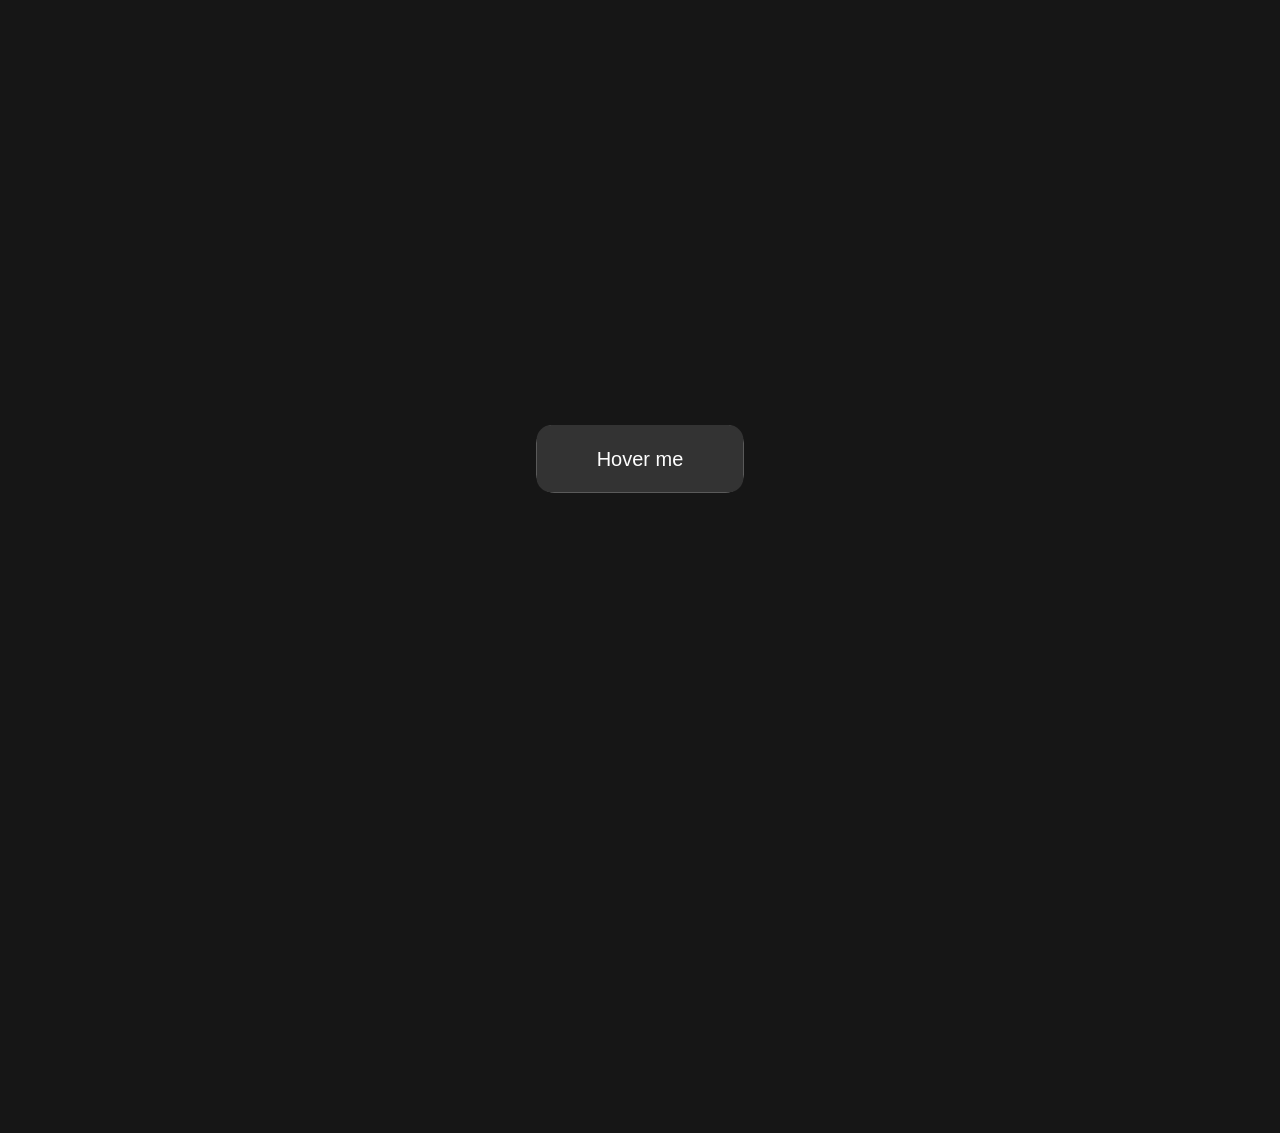
<file: pure css/00-glowing-button/index.html>
<!DOCTYPE html>
<html lang="en">
<head>
  <meta charset="UTF-8">
  <meta name="viewport" content="width=device-width, initial-scale=1.0">
  <title>Glowing Button </title>
  <link rel="stylesheet" href="style.css">
</head>
<body>
  <button class="btn">Hover me</button>
</body>
</html>
</file>
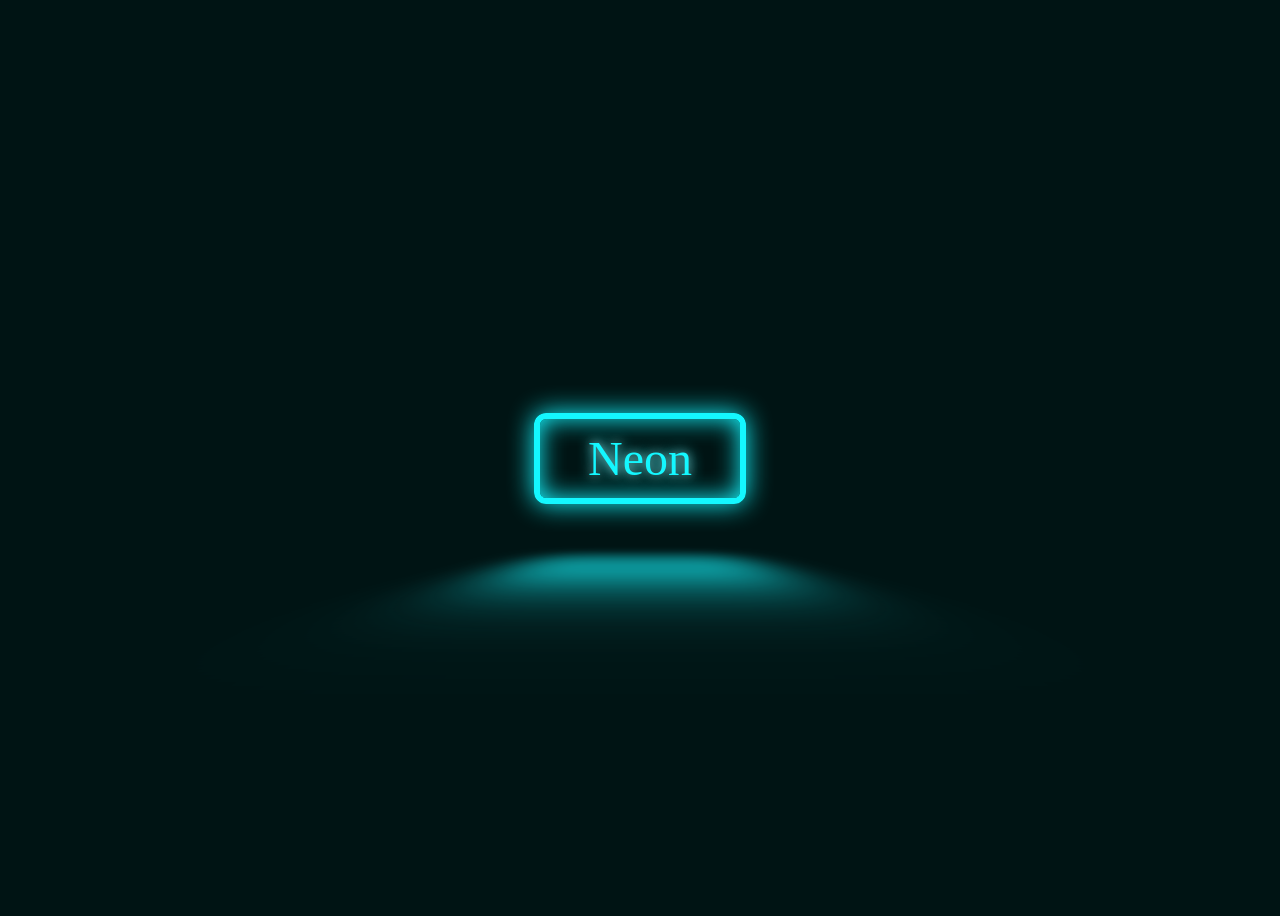
<file: pure css/02-neon-button/index.html>
<!DOCTYPE html>
<html lang="en">
<head>
  <meta charset="UTF-8">
  <meta name="viewport" content="width=device-width, initial-scale=1.0">
  <title>neon Button</title>
  <link rel="stylesheet" href="style.css">
</head>
<body>
  <a class="neon">Neon</a>
</body>
</html>
</file>
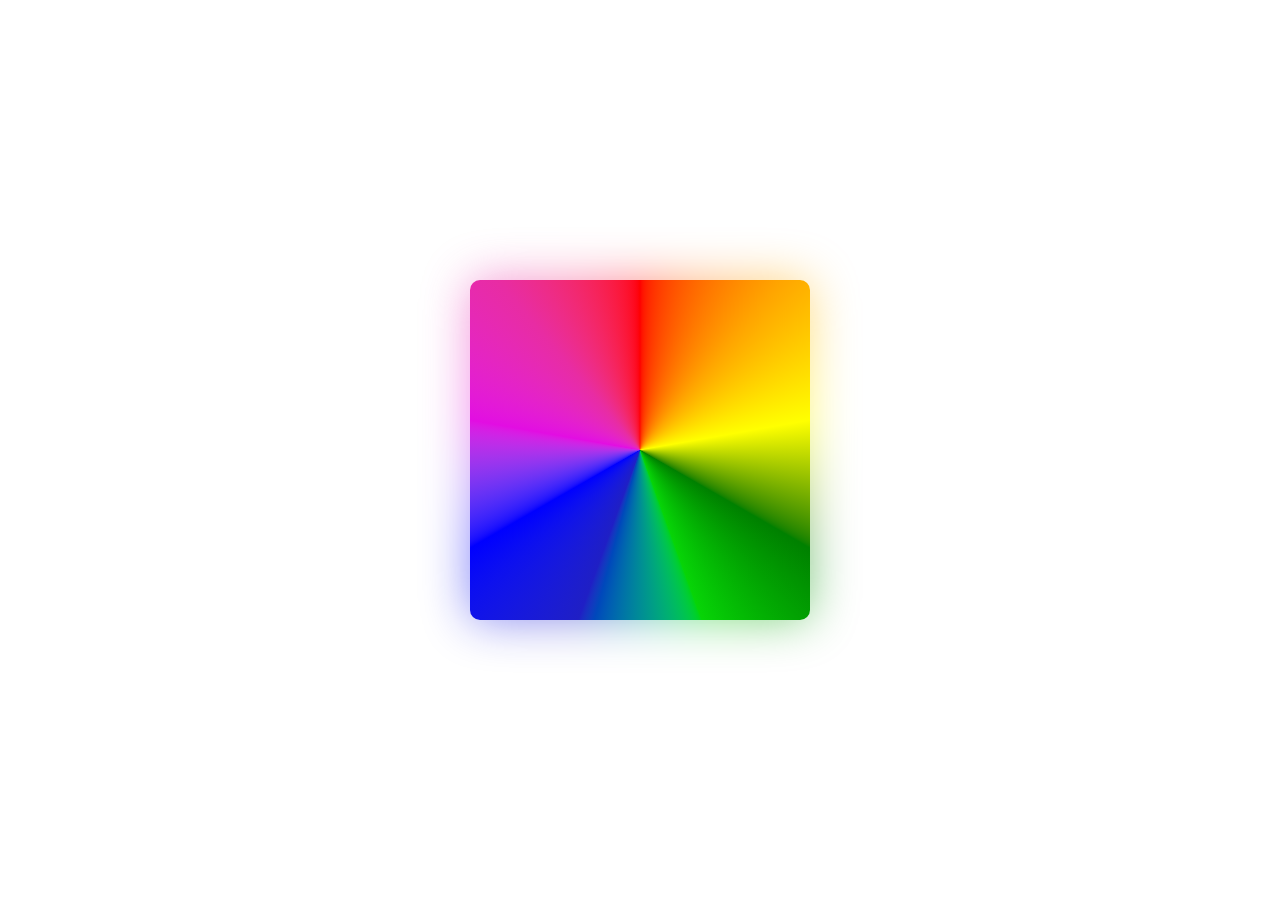
<file: pure css/04-animating-borders/index.html>
<!DOCTYPE html>
<html lang="en">
<head>
  <meta charset="UTF-8">
  <meta name="viewport" content="width=device-width, initial-scale=1.0">
  <title>Animation with borders</title>
  <link rel="stylesheet" href="style.css">
  <link href="https://fonts.googleapis.com/css?family=Poppins:100,100italic,200,200italic,300,300italic,regular,italic,500,500italic,600,600italic,700,700italic,800,800italic,900,900italic" rel="stylesheet" />
</head>
<body>
  <div class="card">
    <h1>Welcome</h1>
    <p>
      Lorem ipsum dolor, sit amet consectetur adipisicing elit. Minima error, quia suscipit officia alias obcaecati ipsam animi qui necessitatibus natus, ullam, incidunt reiciendis? Et veniam minima quaerat quia eveniet totam!
    </p>
  </div>
</body>
</html>
</file>
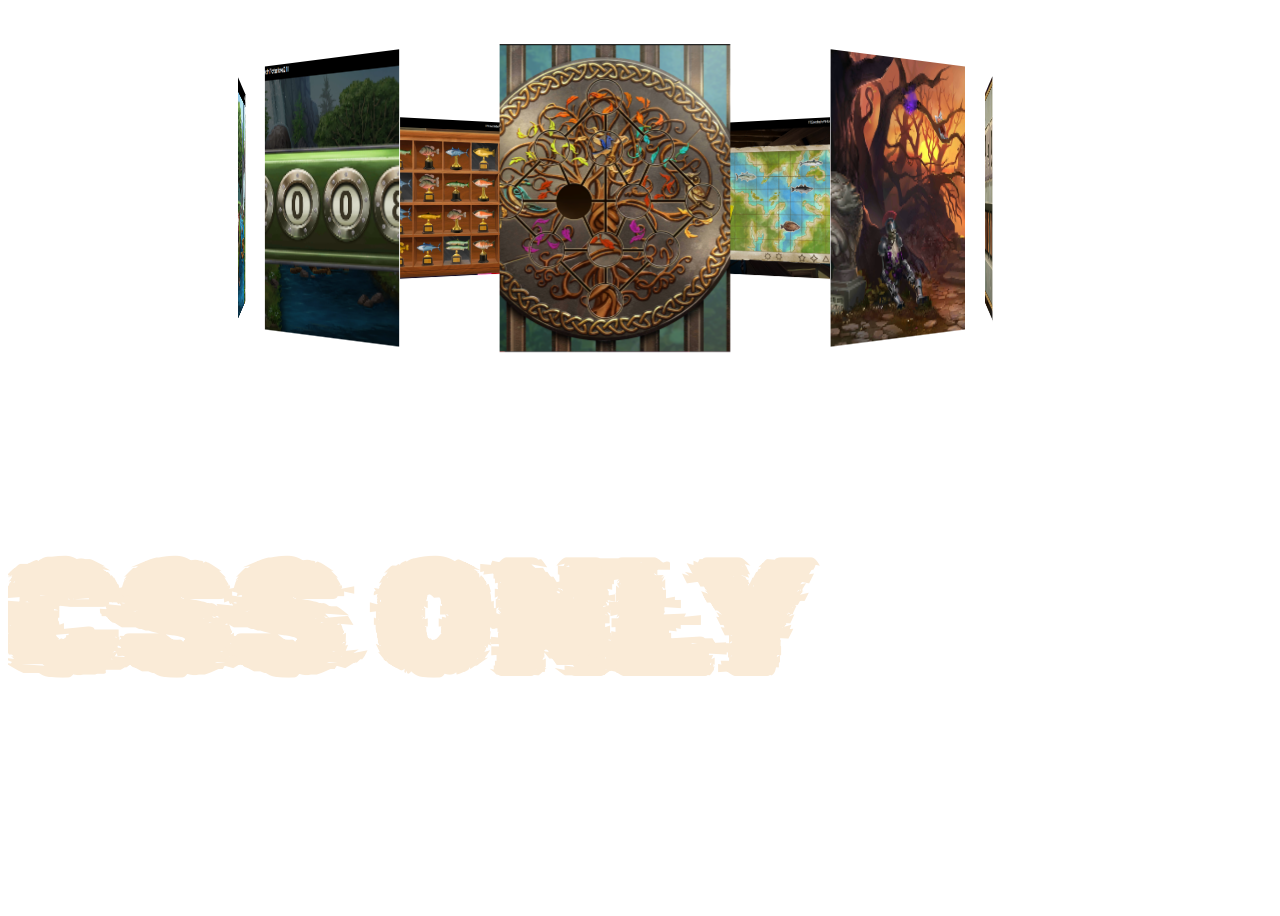
<file: pure css/05-magic-3d-slider/index.html>
<!doctype html>
<html lang="en">
  <head>
    <meta charset="UTF-8" />
    <meta name="viewport" content="width=device-width, initial-scale=1.0" />
    <title>Magic 2d image Slider</title>
    <link rel="stylesheet" href="style.css">
<link href="https://fonts.googleapis.com/css?family=Poppins:100,100italic,200,200italic,300,300italic,regular,italic,500,500italic,600,600italic,700,700italic,800,800italic,900,900italic" rel="stylesheet" />
<link href="https://fonts.googleapis.com/css?family=Rubik+Glitch:regular" rel="stylesheet" />
  </head>
  <body>
    <div class="banner">
      <div class="slider" style="--quantity: 10">
        <div class="item">
          <img style="--position: 0deg" src="thumbs/image1.png" alt="" />
        </div>
        <div class="item">
          <img style="--position: 1deg" src="thumbs/image2.png" alt="" />
        </div>
        <div class="item">
          <img style="--position: 2deg" src="thumbs/image3.png" alt="" />
        </div>
        <div class="item">
          <img style="--position: 3deg" src="thumbs/image4.png" alt="" />
        </div>
        <div class="item">
          <img style="--position: 4deg" src="thumbs/image5.png" alt="" />
        </div>
        <div class="item">
          <img style="--position: 5deg" src="thumbs/image6.png" alt="" />
        </div>
        <div class="item">
          <img style="--position: 6deg" src="thumbs/image7.png" alt="" />
        </div>
        <div class="item">
          <img style="--position: 7deg" src="thumbs/image8.png" alt="" />
        </div>
        <div class="item">
          <img style="--position: 8deg" src="thumbs/image9.png" alt="" />
        </div>
        <div class="item">
          <img style="--position: 9deg" src="thumbs/image10.png" alt="" />

        </div>
      </div>

      <div class="content">
        <h1>
          CSS ONLY
        </h1>
        
    </div>
    <script src="script.js"></script>
  </body>
</html>
</file>
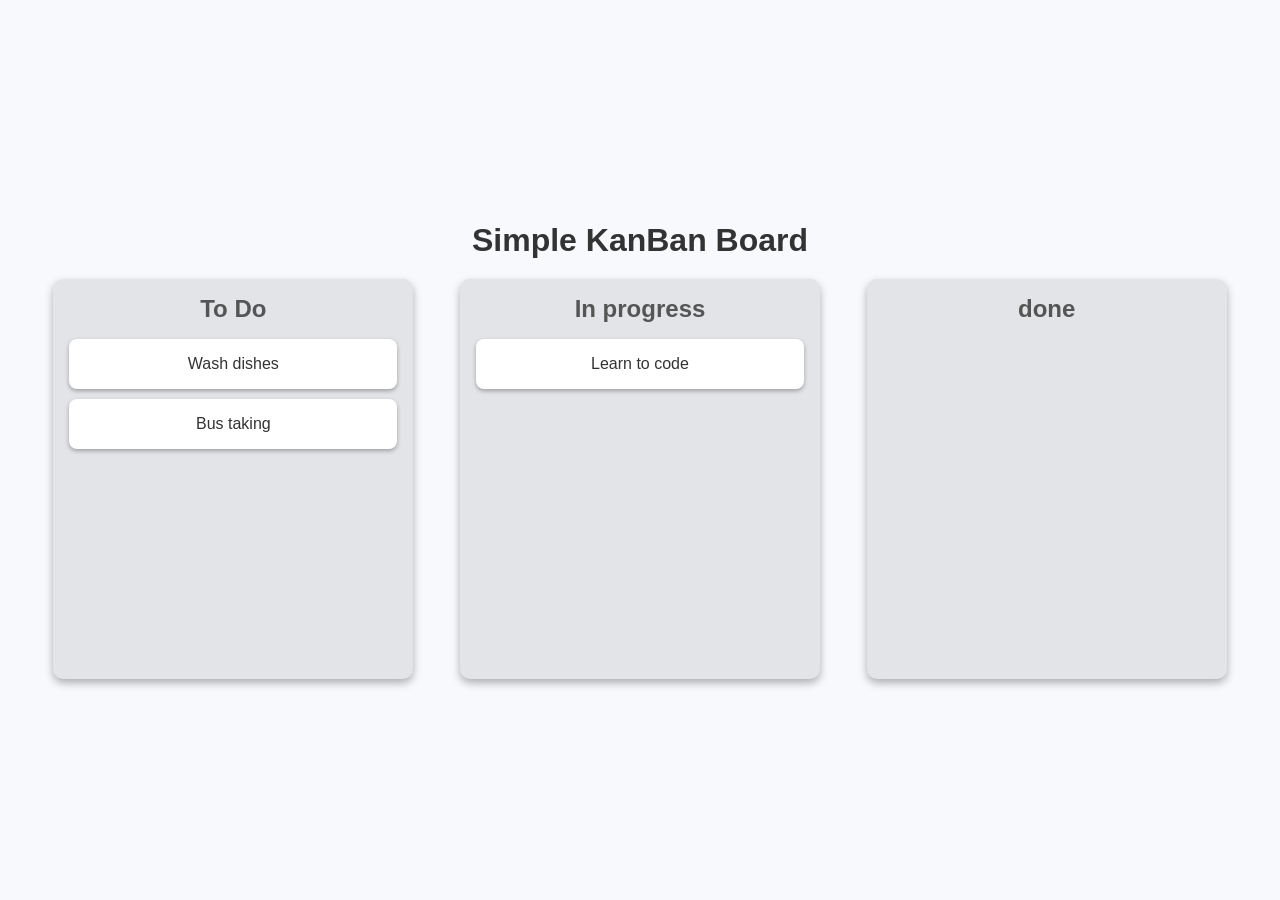
<file: 3-KanbanBoard/kanban.html>
<!DOCTYPE html>
<html lang="en">
<head>
  <meta charset="UTF-8">
  <meta name="viewport" content="width=device-width, initial-scale=1.0">
  <title>Kan ban Board</title>
  <link rel="stylesheet" href="kanban.css">
</head>
<body>
  <div class="container">
    <h1>Simple KanBan Board</h1>

    <div class="board">
      <!-- LIST 1 -->
      <div class="list" id="list1">
        <h2>To Do</h2>
        <div class="card" draggable="true" id="card1">Wash dishes</div>
        <div class="card" draggable="true" id="card2">Bus taking</div>
      </div>

      <!-- LIST 2 -->
      <div class="list" id="list1">
        <h2>In progress</h2>
        <div class="card" draggable="true" id="card3">Learn to code</div>
      </div>

      <!-- LIST 3 -->
      <div class="list" id="list3">
        <H2>done</H2>
      </div>
      
    </div>
  </div>
  <script src="kanban.js"></script>
</body>
</html>
</file>
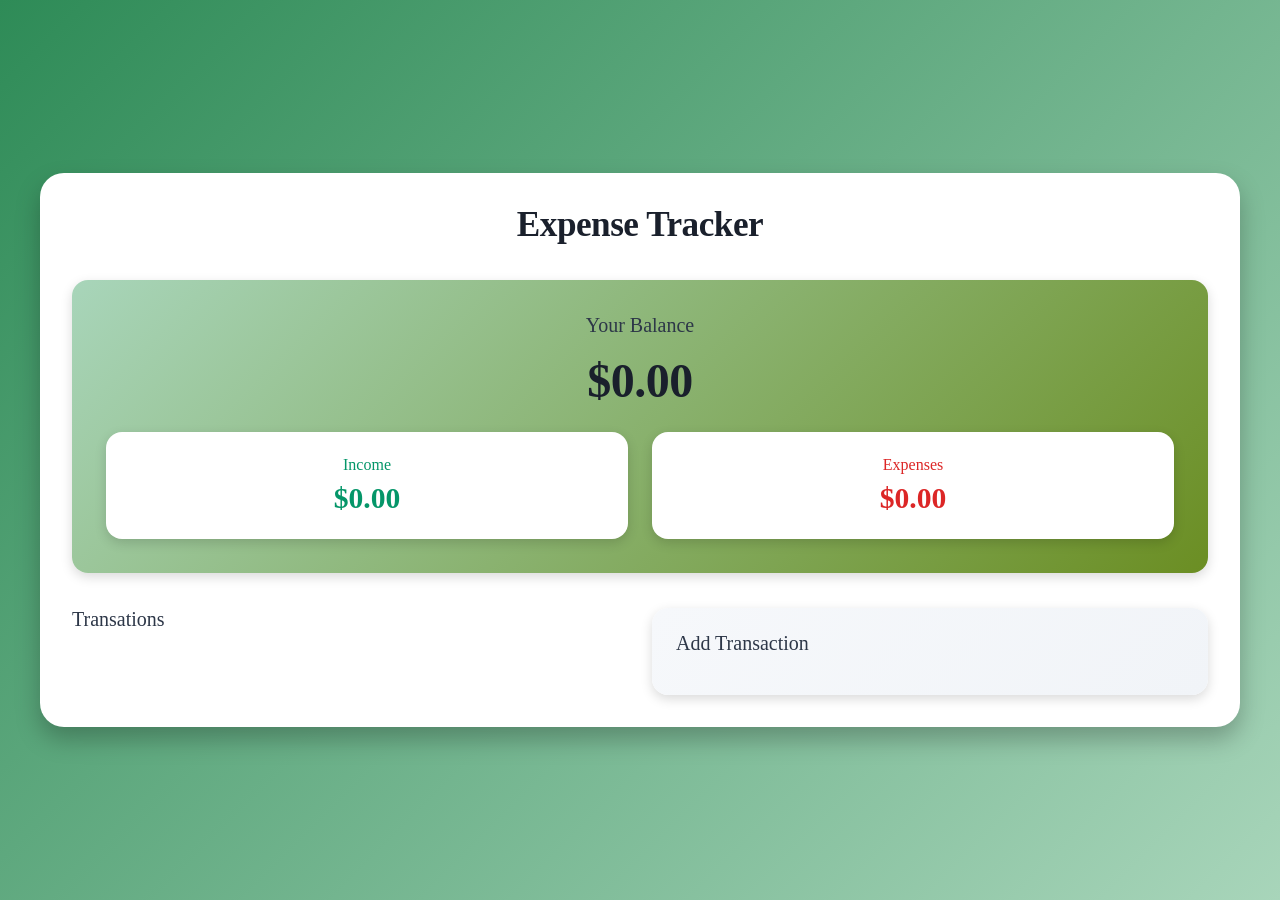
<file: 4-ExpenseTracker/expense.html>
<!DOCTYPE html>
<html lang="en">
<head>
  <meta charset="UTF-8">
  <meta name="viewport" content="width=device-width, initial-scale=1.0">
  <title>Expense Tracker</title>
  <link rel="stylesheet" href="expense.css">
</head>
<body>
  <div class="container">
    <h1>Expense Tracker</h1>

    <div class="balance-container">
      <h2>Your Balance</h2>
      <h1 id="balance">$0.00</h1>

      <div class="summary">
        <div class="income">
          <h3>Income</h3>
          <p id="income-amount">$0.00</p>
        </div>
        <div class="expenses">
          <h3>Expenses</h3>
          <p id="expense-amount">$0.00</p>
        </div>
      </div>
    </div>
    <div class="main-content">

      <div class="transation-container">
        <h2>Transations</h2>
        <ul id="transaction-list">
          
        </ul>
      </div>
      <div class="form-container">
        <h2>Add Transaction</h2>

        <form id="transaction-form">
          <div class="form-group">

            <label for="description">Description</label>
            <input type="text" id="description" placeholder="Enter description..." required />
          </div>
          <div class="form-group">

            <label for="amount">Amount</label>
            <input type="number" id="amount" placeholder="Enter the amount..." required />

            <small>Use negative (-) for expenses</small>
          </div>
          
          <button type="submit"> Add Transaction</button>
        </form>
      </div>
    </div>
  </div>

  <script src="expense.js"></script>
</body>
</html>
</file>
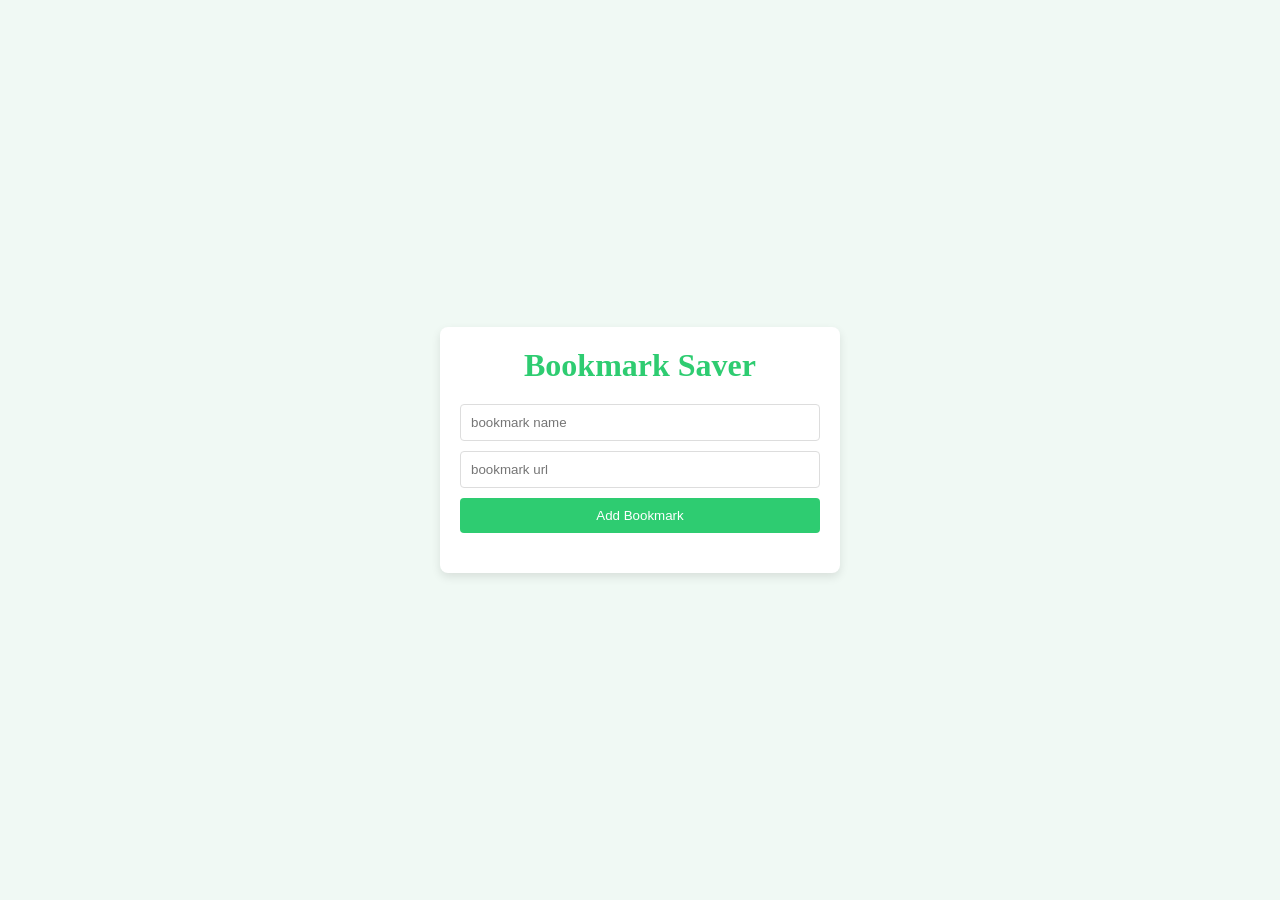
<file: 5-bookmark/bookmark.html>
<!DOCTYPE html>
<html lang="en">
<head>
  <meta charset="UTF-8">
  <meta name="viewport" content="width=device-width, initial-scale=1.0">
  <title>Bookmark saver </title>
  <link rel="stylesheet" href="bookmark.css">
</head>
<body>
  <div class="app-container">
    <h1>Bookmark Saver</h1>
    <div class="input-container">
      <input type="text" id="bookmark-name" placeholder="bookmark name">
      <input type="url" id="bookmark-url" placeholder="bookmark url">
      <button id="add-bookmark"> Add Bookmark</button>
    </div>
    
    <ul id="bookmark-list"></ul>

    <script src="bookmark.js"></script>
  </div>
</body>
</html>
</file>
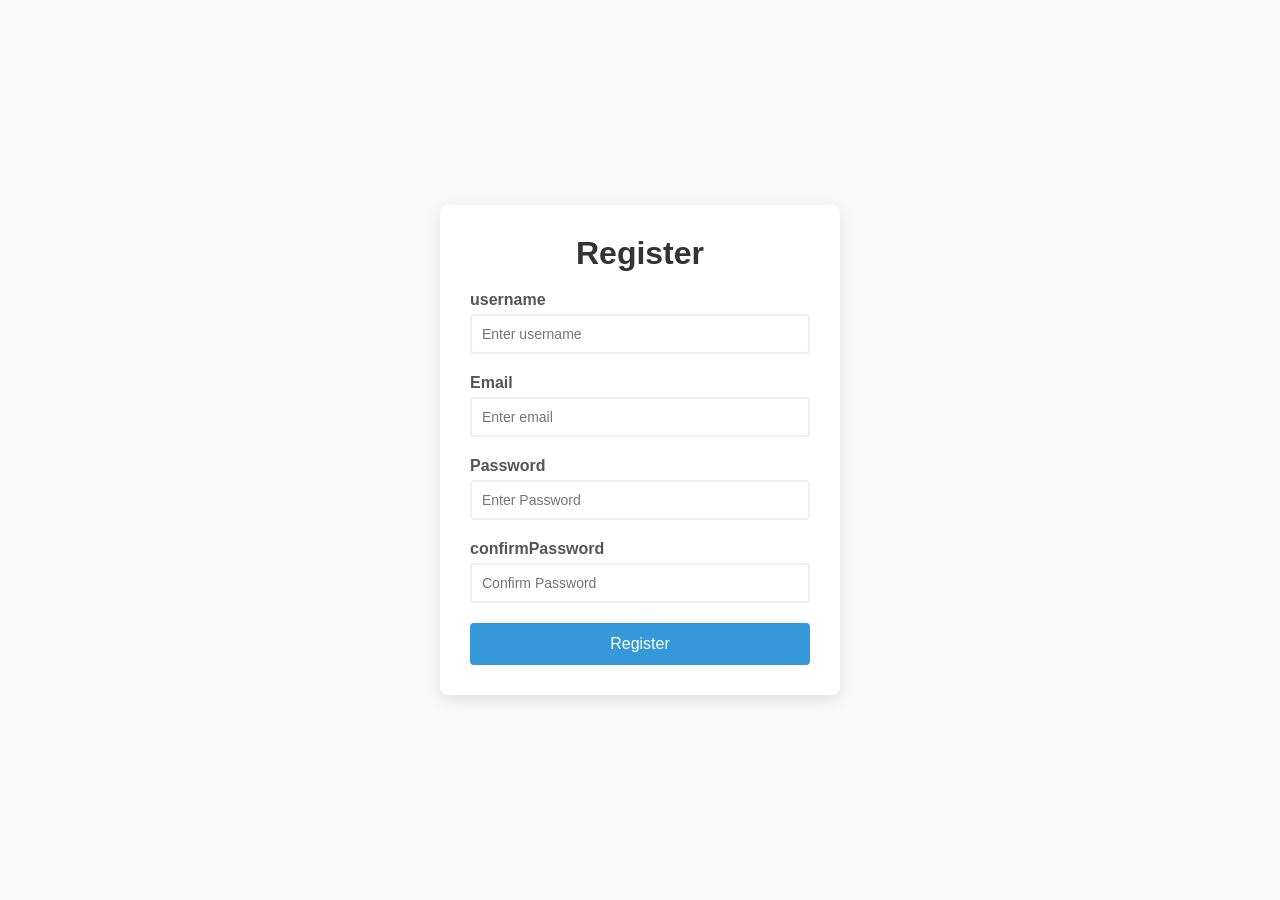
<file: 6-registerForm/register.html>
<!DOCTYPE html>
<html lang="en">
<head>
  <meta charset="UTF-8">
  <meta name="viewport" content="width=device-width, initial-scale=1.0">
  <link rel="stylesheet" href="register.css">
  <title>Register Form Project</title>
</head>
<body>
  <div class="container">
    <form id="registration-form">
      <h1>Register</h1>

      <div class="form-group">
        <label for="username">username</label>
        <input type="text" id="username" placeholder="Enter username" />
        <small></small>
      </div>
      <div class="form-group">
        <label for="email">Email</label>
        <input type="email" id="email" placeholder="Enter email"/>
        <small></small>
      </div>
      <div class="form-group">
        <label for="password">Password</label>
        <input type="password" id="password" placeholder="Enter Password" />
        <small></small>
      </div>
      <div class="form-group">
        <label for="confirmPassword">confirmPassword</label>
        <input type="password" id="confirmPassword" placeholder="Confirm Password" />
        <small></small>
      </div>
      <button type="submit"> Register</button>
    </form>
  </div>
  <script src="register.js"></script>
</body>
</html>
</file>
<file: pure css/00-glowing-button/style.css>
body{
  display: flex;
  justify-content: center;
  align-items: center;
  background-color: #161616;
  overflow: hidden;
  transform: scale(1.5);
  height: 100vh;
}

.btn{
  padding: 15px 40px;
  border: none;
  outline: none;
  color: #fff;
  cursor: pointer;
  position: relative;
  z-index: 0;
  border-radius: 12px;

}

.btn::after{
  content: "";
  z-index: -1;
  position: absolute;
  width: 100%;
  height: 100%;
  background-color: #333;
  top: 0;
  left: 0;
  border-radius: 10px;
}

.btn::before{
  content: "";
  background: linear-gradient(
    45deg, #f00,#ff7300,#fffb00,#48ff00,#00ffd5,#002bff,#ff00c8,#ff0000
  );
  position: absolute;
  top: -2px;
  left: -2px;
  background-size: 600%;
  z-index: -1;
  width: calc(100% + 4px);
  height: calc(100% + 4px);
  filter: blur(8px);
  animation: glowing 15s linear infinite;
  transition: opacity .3s ease-in-out;
  border-radius: 10px;
  opacity: 0;
}

@keyframes glowing {
  0%{background-position: 0 0;}
  50%{background-position: 400% 0;}
  0%{background-position: 0 0;}
}

.btn:hover::before{
  opacity: 1;
}
.btn:active::after{
  background:transparent;
}

.btn:active{
  color: #000;
  font-weight: bold;
}
</file>
<file: pure css/02-neon-button/style.css>
:root {
  --clr-neon: #14f7ff;
  --clr-bg: #001414;
  --font-size: 3rem;
}

*,
*::after,
*::before {
  box-sizing: border-box;
}

body {
  min-height: 100vh;
  display: grid;
  place-items: center;
  background: var(--clr-bg);
  color: var(--clr-neon);
  font-family: serif;
  overflow: hidden;
}

.neon {
  font-size: var(--font-size);
  display: inline-block;
  position: relative;
  cursor: pointer;
  border: var(--clr-neon) 0.125em solid;
  padding: 0.25em 1em;
  border-radius: 0.25em;
  text-shadow:
    0 0 0.2em #fff7,
    0 0 0.3em var(--clr-neon);
  box-shadow:
    inset 0 0 0.5em var(--clr-neon),
    0 0 0.53em var(--clr-neon);
}

.neon::before {
  content: "";
  position: absolute;
  top: 140%;
  left: 0;
  width: 100%;
  height: 100%;
  background: var(--clr-neon);
  transform: perspective(0.2em) rotateX(10deg) scale(1.3, 0.4);
  filter: blur(0.5em);
  opacity: 0.6;
  pointer-events: none;
  transition: opacity 100ms linear;
}

.neon::after{
  content: "";
  position: absolute;
  top: 0;
  left: 0;
  right: 0;
  bottom: 0;
  background:var(--clr-neon);
  box-shadow: 0 0 2em var(--clr-neon);
  z-index: -1;
  opacity: 0;
}

.neon:hover::after{
  opacity:1;
}

.neon:hover, .neon:focus{
  color:white;
}

.neon:hover::before{
  opacity: 0.8;
}
</file>
<file: pure css/04-animating-borders/style.css>
*{
  margin: 0;
  padding: 0;
  box-sizing: border-box;
  font-family: poppins;
}

body{
  display: flex;
  justify-content: center;
  align-items: center;
  height: 100vh;
}

.card{
  background-color: #1c1f2b;
  height: 300px;
  width: 300px;
  padding: 15px 30px;
  border-radius: 8px;
  color: #eee;
  text-align: center;
  position: relative;
  
}

@property --angle{
  syntax: "<angle>";
  initial-value: 0deg;
  inherits: false;
}

.card::after,.card::before{
  content: "";
  padding: 20px;
  display: block;
  position: absolute;
  width: 100%;
  height: 100%;
  background-image: conic-gradient(from var(--angle), red,orange, yellow , green,#07d407, #1f1fc5,blue, oklch(64.262% 0.29153 328.322), oklch(63.209% 0.24111 347.91), red);
  top: 50%;
  left: 50%;
  translate: -50% -50%;
  animation: spin 3s linear infinite;
  border-radius: 10px;
}

@keyframes spin {
  from{
    --angle: 0deg;
  }
  to{
    --angle: 360deg;
  }
  
}

.card::before{
  filter: blur(1.5rem);
  opacity: 0.5;
}
</file>
<file: pure css/05-magic-3d-slider/style.css>
.banner {
  width: 100%;
  height: 100vh;
  text-align: center;
  overflow: hidden;
  position: relative;
}

.banner .slider {
  --quantity: 10;
  position: absolute;
  width: 150px;
  height: 200px;
  top: 10%;
  left: calc(50% - 100px);
  transform-style: preserve-3d;
  transform: perspective(1000px);
  animation: autoRun 20s linear infinite;

}

.banner .slider .item {
  position: absolute;
  inset: 0 0 0 0;
  img {
    width: 100%;
    height: 100%;
    object-fit: cover;
  }
}
@keyframes autoRun{
  from{
    transform: perspective(1000px) rotateX(-16deg) rotateY(0deg);
  }
  to{
    transform: perspective(1000px) rotateX(-16deg) rotateY(360deg);
    
  }
}

.banner .content{
  position: absolute;
  bottom: 0;
  left: 50%;
  transform: translateX(-50%);
  width: min(1400px, 100vw);
  height: max-content;
  padding-bottom: 100px;
  display: flex;
  flex-wrap: wrap;
  justify-content: space-between;
  align-items: center;
}

.banner .content h1{
  font-family: "Rubik Glitch";
  font-size: 10em;
  line-height: 1em;
  color: antiquewhite;
}

.banner .content .author{
  font-family: "Poppins";
  text-align: right;
  max-width: 200px;  
}
</file>
<file: 3-KanbanBoard/kanban.css>
/* BASIC RESET */

*{
  padding: 0;
  margin: 0;
  box-sizing: border-box;
}

body{
  font-family: sans-serif;
  background-color: #f7f9fc;
  display: flex;
  justify-content: center;
  align-items: center;
  min-height: 100vh
}

.container{
  text-align: center;
  width: 100%;
  padding: 1.2rem;
}

h1{
  color: #333;
  margin-bottom: 20px;
  font-size: 2rem;
}

.board{
  display: flex;
  justify-content: space-around;
  align-items: flex-start;
  width: 100%;
  max-width: 1200px;
  margin: 0 auto;
  gap: 20px;
}

.list{
  background-color: #e3e4e8;
  padding: 1rem;
  border-radius: 10px;
  width: 30%;
  min-height: 400px;
  box-shadow: 0 4px 8px rgba(0,0,0,0.3);

  h2{
    color: #555;
    margin-bottom: 1rem;
    font-size: 1.5rem;
  }
}

.card{
  background-color: #fff;
  color: #333;
  padding: 1rem;
  margin-bottom: 10px;
  border-radius: 8px;
  cursor: grab;
  box-shadow: 0 2px 4px rgba(0,0,0,0.3);
  transition: transform 0.2s,box-shadow 0.2s; 
  
  &:active{
    cursor: grabbing;
    transform: scale(1.03);
    box-shadow: 0 4px 8px rgba(0,0,0,0.3);
  }
}

.card.dragging{
  background-color: #fff;
  color: #333;
  opacity: 1;
}

.list.over{
  background-color: #b8a8a8;

}

/* fix this bs */

@media(max-width: 1060px){
  .board{
    flex-direction: column;
    align-items: center;
    justify-content: center;
  }
  .list{
    width: 80%;
    margin-bottom: 20px;

  }

}
</file>
<file: 4-ExpenseTracker/expense.css>
*{
  margin: 0;
  padding: 0;
  box-sizing: border-box;
}

body{
  background: linear-gradient(135deg, #2e8b57,#a8d5ba);
  min-height: 100vh;
  display: flex;
  align-items: center;
  justify-content: center;
  padding: 20px;
  color: #2d3436;
}

.container{
  width: 100%;
  max-width: 1200px;
  background-color: #fff;
  padding: 2rem;
  border-radius:24px;
  box-shadow: 0 12px 24px rgba(0,0,0,0.25);
}

h1{
  text-align: center;
  color: #1a202c;
  margin-bottom: 35px;
  font-size: 2.2rem;
  font-weight: 600;
  letter-spacing: -0.5px;
}

h2{
  color: #2d3748;
  margin-bottom: 1rem;
  font-size: 1.25rem;
  font-weight: 500;
}

.balance-container{
  text-align: center;
  margin-bottom: 35px;
  padding: 34px;
  background: linear-gradient(135deg, #a8d5ba,#6b8e23);
  border-radius: 1rem;
  box-shadow: 0 4px 12px rgba(0,0,0,0.15);
}

.balance-container h1{
  font-size: 3rem;
  margin: 15px 0;
}

.summary {
  display: grid;
  grid-template-columns: 1fr 1fr;
  gap: 24px;
  margin-top: 24px;
}

.main-content{
  display: grid;
  grid-template-columns: 1fr 1fr;
  gap: 24px;
}

.income,.expenses{
  background-color:#fff;
  padding: 24px;
  border-radius: 1rem;
  box-shadow: 0 4px 12px rgba(0,0,0,0.15);
  transition:transform 0.2s ease;

  &:hover{
    transform: translateY(-2px)
  }
  & p{
    margin-top: 8px;
    font-size: 1.85rem;
    font-weight: 900;
  }
}

.income p{
  color: #059669;
}
.expenses p{
  color: #dc2626;
}

.income h3{
  color: #059669;
  font-size: 1rem;
  font-weight: 500;
}
.expenses h3{
  color: #dc2626;
  font-size: 1rem;
  font-weight: 500;
}


.transaction-container{
  display: flex;
  flex-direction: column;
  height: 100%;
}

#transaction-list{
  list-style: none;
  max-height: 500px;
  overflow-y: auto;
  padding-right: 8px;
  flex-grow: 1;

  
  
  &::-webkit-scrollbar{
    width: 8px;
  }
  &::-webkit-scrollbar-track{
    /* Background of the scrollbar */
    width: 8px;
    background-color: #f1f1f1;
    border-radius: 4px;
  }
  &::-webkit-scrollbar-thumb{
    /* the draggable thing in the scrollbar */
    border-radius: 4px;
    background-color: #cbd5e0;
    &:hover{
      background-color: #a0aec0;
    }
  }
}

@keyframes slide {

  from{
    opacity: 0;
    transform: translateX(-20px);
  }
  to{
    opacity: 1;
    transform: translateX(0);
  }
}


.transaction{
  display: flex;
  justify-content: space-between;
  align-items: center;
  padding: 1rem 1.2rem;
  margin-bottom: 12px;
  border-radius: 12px;
  background-color: #fff;
  box-shadow: 0 2px 8px rgba(0,0,0,0.15);
  transition: all 0.2s ease;
  border-right: 5px solid;
  animation: slide 0.3s ease;

  &:hover{
    transform: translate(4px);
    box-shadow: 0 4px 12px rgba(0,0,0,0.1);

    .delete-btn{
      opacity: 1;
    }
  }

  &.income{
    border-right-color: #059669;
  }
  &.expenses{
    border-right-color: #960505;
  }

  & .delete-btn{
    background: none;
    border:none;
    color: #960505;
    cursor: pointer;
    font-size: 1.5rem;
    opacity: 0;
    transition: all 0.2s ease;
    padding: 4px 8px;
    border-radius: 4px;
    margin-left: 12px;
  }
  & .delete-btn:hover{
    background-color: #fee2e2;
    transform: scale(1.1);
  }
}

.form-container{
  background: linear-gradient(135deg,#f6f8fb,#f1f4f8);
  padding: 24px;
  border-radius: 16px;
  box-shadow: 0 4px 12px rgba(0,0,0,0.15);
  height: 100%;
  display: flex;
  flex-direction: column;

  form{
  height: 100%;
  display: flex;
  flex-direction: column;}

}

.form-group{
  margin-bottom: 20px;
}

label{
  display: block;
  margin-bottom: 8px;
  color: #4a5568;
  font-weight: 500;

}

input{
  width: 100%;
  padding: 12px 16px;
  border:2px solid #e2e8f0;
  border-radius: 8px;
  font-size: 1rem;
  transition: all 0.2s ease;
  background-color: #fff;

  &:focus{
    outline:none;
    border-color: #667eea;
    box-shadow: #cbd5e8;
  }
}

small{
  color: #718096;
  font-size: 0.875rem;
  display: block;
  margin-top: 4px;
}
button[type="submit"]{
  width: 100%;
  padding: 14px;
  background:linear-gradient(135deg,#2e8b57 0,#3cb371 100%);
  color: white;
  border:none;
  border-radius: 8px;
  cursor: pointer;
  font-size: 1rem;
  font-weight: 500;
  transition: all 0.2s ease;
  box-shadow: 0 4px 12px rgba(102,126,234,0.2);
  margin-top: auto;

  &:hover{
    transform: translateY(-2px);
    box-shadow: 0 6px 16px rgba(102,126,234,0.3);
  }

  &:active{
    transform: translate(0);
  }
}


/* responsiveness */

@media (max-width: 900px){

  .main-content{
    grid-template-columns: 1fr;
  }
  #transaction-list{
    max-height: 300px;
  }
}

@media (max-width: 480px){
  .container{
    padding: 24px;
  }
  .summary{
    grid-template-columns: 1fr;
    gap: 16px;
  }
  .balance-container h1{
    font-size: 2.5rem;
  }
  .income p,.expenses p{
    font-size: 1.5rem;
  }
  .transaction{
    padding: 14px 16px;
  }

  h1{
    font-size: 1.8rem;
  }
}
</file>
<file: 5-bookmark/bookmark.css>
* {
  margin: 0;
  padding: 0;
  box-sizing: border-box;
}

body {
  font-family: serif;
  background-color: #f0f9f4;
  color: #333;
  display: flex;
  justify-content: center;
  align-items: center;
  height: 100vh;
}

.app-container {
  background-color: #fff;
  padding: 20px;
  border-radius: 8px;
  box-shadow: 0 4px 10px rgba(0, 0, 0, 0.1);
  max-width: 400px;
  width: 90%;
  text-align: center;
}
h1 {
  color: #2ecc71;
  margin-bottom: 20px;
}

.input-container {
  display: flex;
  flex-direction: column;
  gap: 10px;
  margin-bottom: 20px;
}

input {
  padding: 10px;
  border-radius: 4px;
  border: 1px solid #ddd;
}
button {
  padding: 10px;
  background-color: #2ecc71;
  color: white;
  border: none;
  border-radius: 4px;
  transition: background-color 0.3s ease;
  cursor: pointer;

  &:hover {
    background-color: #27ae60;
  }
}

#bookmark-list {
  list-style: none;
  padding: 0;
  li {
    background-color: #f9f9f9;
    padding: 10px;
    border: 1px solid #ddd;
    border-radius: 4px;
    margin-bottom: 10px;
    display: flex;
    justify-content: space-between;
    align-items: center;
  }
  a {
    color: #2ecc71;
    text-decoration: none;
  }
  button {
    background-color: #e74c3c;
    padding: 5px 10px;
    &:hover {
      background-color: #c0392b;
    }
  }
}
</file>
<file: 6-registerForm/register.css>
*{
  margin: 0;
  padding: 0px;
  box-sizing: border-box;
}

body{
  background-color: #f9f9f9;
  font-family: sans-serif;
  display: flex;
  align-items: center;
  justify-content: center;
  min-height: 100vh;
}

.container{
  background-color: #fff;
  border-radius: 8px;
  box-shadow: 0 5px 15px rgba(0,0,0,0.1);
  width: 100%;
  max-width: 400px;
  padding: 30px;
  overflow: hidden;
}

h1{
  text-align: center;
  color: #333;
  margin-bottom: 1.2rem;
}

.form-group{
  margin-bottom: 20px;
  position: relative;
}

label{
  display: block;
  margin-bottom: 5px;
  color: #555;  
  font-weight: bold;
}

input{
  border: 2px solid#f0f0f0;
  border-radius: 4px;
  display: block;
  width: 100%;
  padding: 10px;
  font-size: 14px;
  transition: border-color 0.3s;
}

input:focus{
  outline: none;
  border-color: #3498db;
}

small{
  visibility: hidden;
  position: absolute;
  bottom: -18px;
  left: 0;
  font-size: 12px;
}

button{
  cursor: pointer;
  background-color: #3498db;
  border: none;
  color: white;
  display: block;
  font-size: 1rem;
  margin-top: 20px;
  padding: 12px;
  border-radius: 4px;
  width: 100%;
  transition:background-color 0.3s;

  &:hover{
    background-color: #2980b9;
  }
}

.form-group.error input{
  border-color: #e74c3c;
}
.form-group.error small{
  visibility: visible;
  color: #e74c3c;
}
.form-group.success input{
  border-color: #2ecc71;
}
</file>
